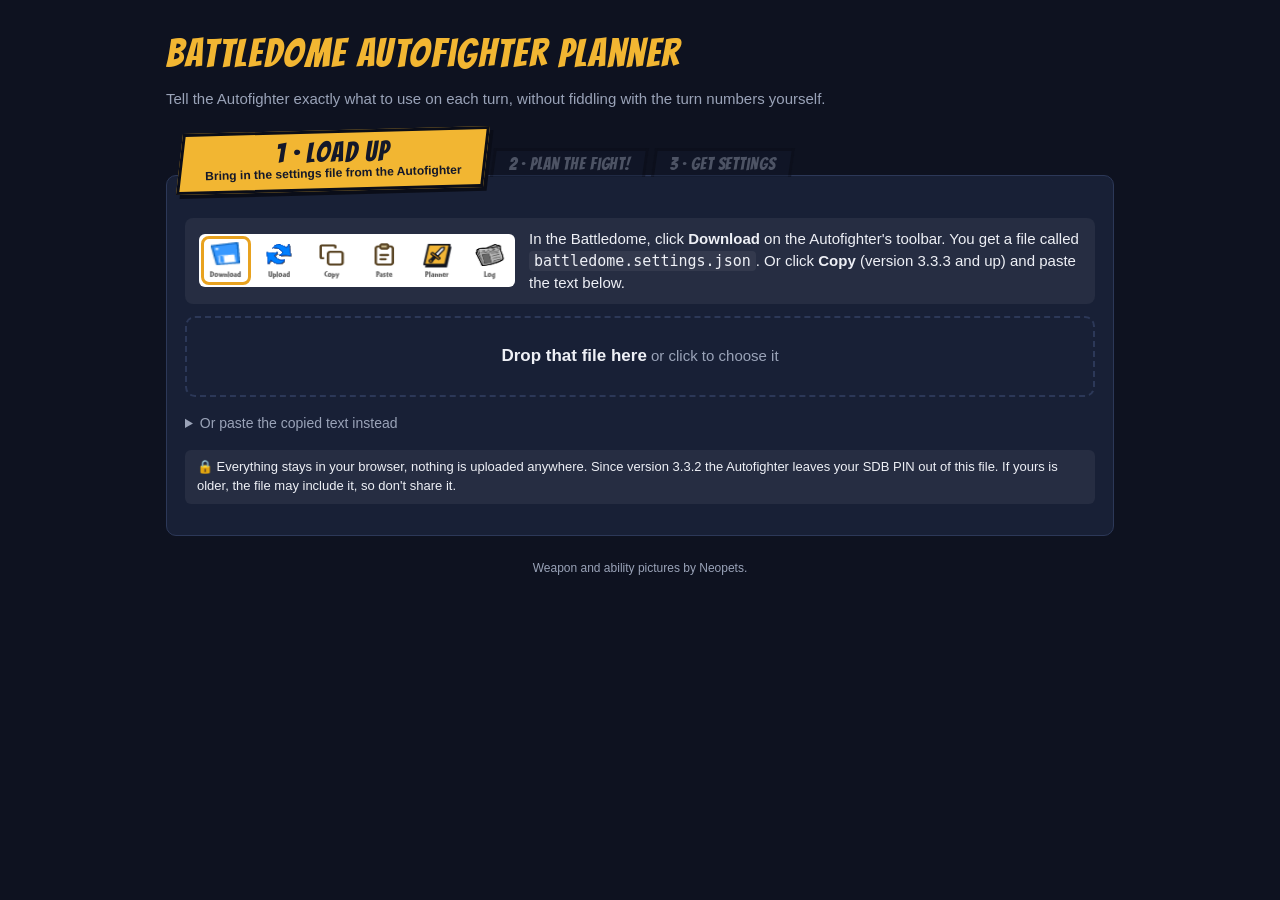
<file: index.html>
<!doctype html>
<html lang="en">
<head>
    <meta charset="utf-8">
    <meta name="viewport" content="width=device-width, initial-scale=1">
    <title>Battledome Autofighter Planner</title>
    <link rel="icon" href="img/icon.svg" type="image/svg+xml">
    <link rel="icon" href="img/icon.png" sizes="32x32">
    <link rel="apple-touch-icon" href="img/apple-touch-icon.png">
    <link rel="preconnect" href="https://fonts.googleapis.com">
    <link rel="preconnect" href="https://fonts.gstatic.com" crossorigin>
    <link rel="stylesheet" href="https://fonts.googleapis.com/css2?family=Bangers&display=swap">
    <link rel="stylesheet" href="css/style.css">
</head>
<body>
    <main>
        <header>
            <h1>Battledome Autofighter Planner</h1>
            <p>Tell the Autofighter exactly what to use on each turn, without fiddling with the turn numbers yourself.</p>
            <nav class="steps" id="stepNav" aria-label="Steps">
                <button type="button" data-step="1"><span>1 · Load up<small>Bring in the settings file from the Autofighter</small></span></button>
                <button type="button" data-step="2" disabled><span>2 · Plan the fight!<small>Change what the Autofighter uses on each round</small></span></button>
                <button type="button" data-step="3" disabled><span>3 · Get settings<small>Upload the new file to the Autofighter</small></span></button>
            </nav>
        </header>

        <section class="card" id="loadSection" data-step="1">
            <div class="toolbar-help">
                <span class="toolbar-shot click-download"><img src="img/toolbar.png" alt="Autofighter toolbar: Download, Upload, Copy, Paste, Planner and Log icons, Download marked" width="316" height="53"><span class="click-ring" aria-hidden="true"></span></span>
                <p>In the Battledome, click <b>Download</b> on the Autofighter's toolbar. You get a file called <code>battledome.settings.json</code>. Or click <b>Copy</b> (version 3.3.3 and up) and paste the text below.</p>
            </div>
            <label id="dropZone" for="settingsFile">
                <b>Drop that file here</b> <span>or click to choose it</span>
                <input type="file" id="settingsFile" accept=".json,application/json" hidden>
            </label>
            <p id="loadError" class="error" hidden></p>
            <div id="sharedNotice"></div>
            <details class="paste">
                <summary>Or paste the copied text instead</summary>
                <textarea id="settingsText" rows="4" placeholder='{"SelectedPreset":"Default", ...}'></textarea>
                <button type="button" id="pasteLoad" class="button secondary">Load</button>
            </details>
            <p class="privacy">🔒 Everything stays in your browser, nothing is uploaded anywhere. Since version 3.3.2 the Autofighter leaves your SDB PIN out of this file. If yours is older, the file may include it, so don't share it.</p>
        </section>

        <section class="card" id="planSection" data-step="2" hidden>
            <div class="presets">
                <span class="presets-label" id="presetsLabel">Presets</span>
                <div id="presetPicker" class="preset-picker" role="radiogroup" aria-labelledby="presetsLabel"></div>
            </div>
            <div id="currentWarnings"></div>
            <div id="sharedPlanNotice"></div>
            <p class="hint">On the left, what the preset does right now. On the right, your plan: it starts as a copy, so just click a slot to change it. The two weapons can go in any order, and the last round repeats once your list runs out.</p>
            <div id="planStrips"></div>
            <div class="row">
                <button type="button" id="resetPlan" class="button secondary">Undo my changes</button>
            </div>
            <label class="check"><input type="checkbox" id="keepBackups" checked> Keep my other weapons and abilities as spares, in case one runs out</label>
            <p class="hint">Assumes every weapon in the preset is equipped to the pet that fights. Weapons and abilities that are used up (once per battle, single use) or cooling down are skipped, like the Autofighter does. Weapons that "may break" break at random, so they always show as usable. Smart healing isn't shown.</p>
            <div class="step-nav">
                <button type="button" class="ko-btn back" data-go="1" title="Back to loading your settings"><span>Back</span></button>
                <div class="step-dots" aria-label="Step 2 of 3"><i></i><i class="on"></i><i></i><span>Step 2 of 3</span></div>
                <button type="button" class="ko-btn go" data-go="3"><span>Ready?<small>get my new settings</small></span></button>
            </div>
        </section>

        <section class="card" id="resultSection" data-step="3" hidden>
            <div id="resultProblems"></div>
            <div class="download-row">
                <button type="button" id="download" class="button big download-button"><svg class="download-icon" viewBox="0 0 24 24" aria-hidden="true"><g class="download-arrow"><path d="M12 3v11"/><path d="M7 10l5 5 5-5"/></g><path class="download-check" d="M6 13l4 4 8-9"/><path d="M4 16v3a2 2 0 0 0 2 2h12a2 2 0 0 0 2-2v-3"/></svg><span>Download new settings</span></button>
                <p id="downloadInfo" class="hint" hidden></p>
                <div class="copy-row">
                    <button type="button" id="copyJson" class="button secondary">Copy as text</button>
                    <button type="button" id="shareLink" class="button secondary">🔗 Copy share link</button>
                </div>
            </div>
            <p id="shareInfo" class="hint" hidden></p>
            <div class="toolbar-help">
                <span class="toolbar-shot click-upload"><img src="img/toolbar.png" alt="Autofighter toolbar: Download, Upload, Copy, Paste, Planner and Log icons, Upload marked" width="316" height="53"><span class="click-ring" aria-hidden="true"></span></span>
                <p>Back in the Battledome, click <b>Upload</b> on the Autofighter's toolbar and pick the file you just downloaded. If you used Copy as text, click <b>Paste</b> instead (version 3.3.3 and up). Only this preset changes, the rest of your settings stay the same.</p>
            </div>
            <details>
                <summary>Show the rows, if you'd rather type them in yourself</summary>
                <div id="resultRows" class="table-wrap"></div>
                <p class="hint">Reload refreshes the page after that weapon is used. Only weapons that change form need it (like Hubrid's Puzzle Box), for anything else it just slows things down.</p>
            </details>
            <details>
                <summary>Show what it will do turn by turn</summary>
                <div id="resultTable" class="table-wrap"></div>
            </details>
            <div class="step-nav">
                <button type="button" class="ko-btn back" data-go="2" title="Back to the plan"><span>Back</span></button>
                <div class="step-dots" aria-label="Step 3 of 3"><i></i><i></i><i class="on"></i><span>Step 3 of 3</span></div>
                <span class="ko-spacer"></span>
            </div>
        </section>
        <footer class="credits">Weapon and ability pictures by Neopets.</footer>
    </main>
    <script src="js/abilities.js"></script>
    <script src="js/weapons.js"></script>
    <script src="js/planner.js"></script>
    <script src="js/app.js"></script>
</body>
</html>
</file>
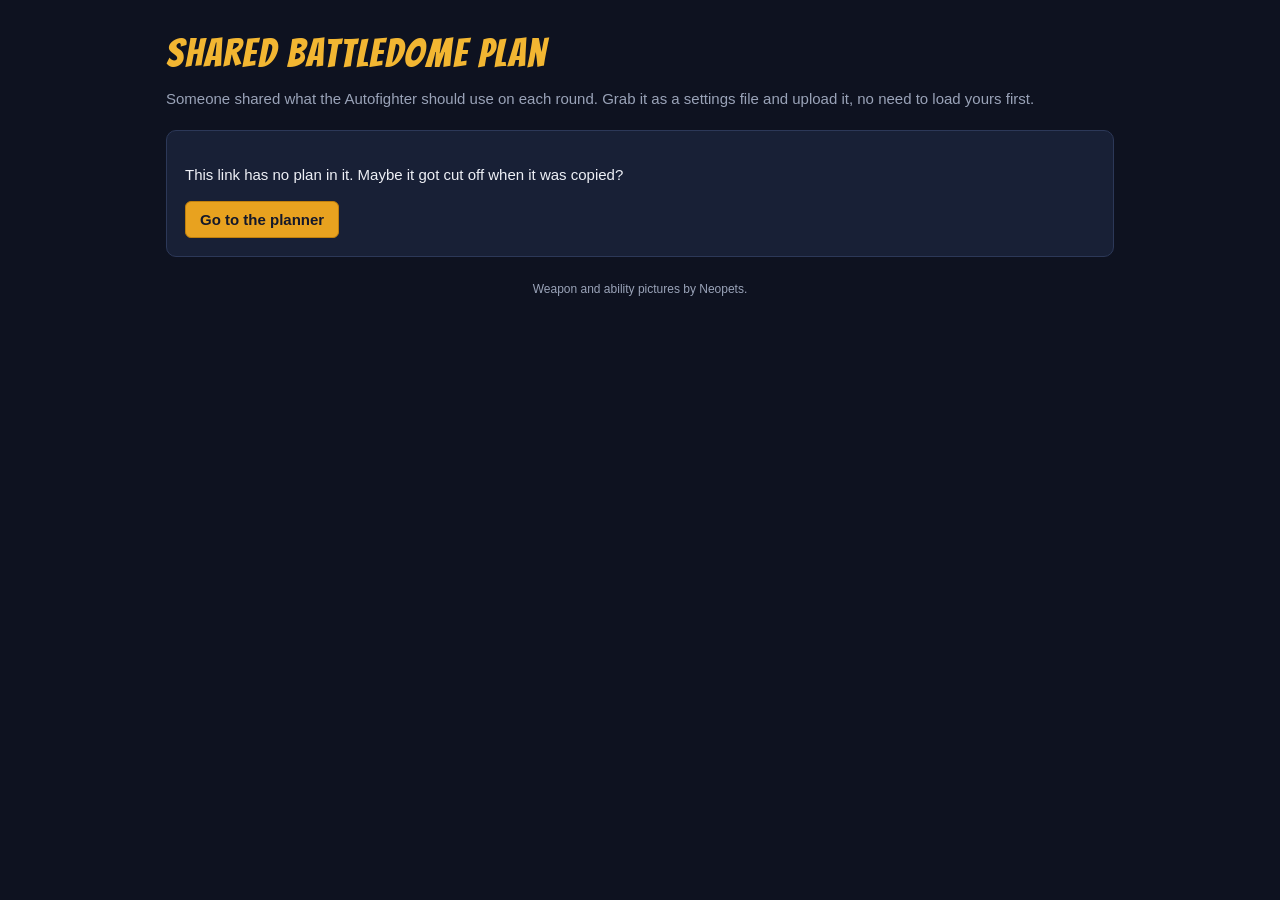
<file: plan.html>
<!doctype html>
<html lang="en">
<head>
    <meta charset="utf-8">
    <meta name="viewport" content="width=device-width, initial-scale=1">
    <title>Shared Battledome Plan</title>
    <link rel="icon" href="img/icon.svg" type="image/svg+xml">
    <link rel="icon" href="img/icon.png" sizes="32x32">
    <link rel="apple-touch-icon" href="img/apple-touch-icon.png">
    <link rel="preconnect" href="https://fonts.googleapis.com">
    <link rel="preconnect" href="https://fonts.gstatic.com" crossorigin>
    <link rel="stylesheet" href="https://fonts.googleapis.com/css2?family=Bangers&display=swap">
    <link rel="stylesheet" href="css/style.css">
</head>
<body>
    <main>
        <header>
            <h1>Shared Battledome Plan</h1>
            <p>Someone shared what the Autofighter should use on each round. Grab it as a settings file and upload it, no need to load yours first.</p>
        </header>

        <section class="card" id="sharedSection" hidden>
            <div id="sharedRounds" class="shared-rounds"></div>
            <div id="sharedProblems"></div>

            <div class="presets">
                <span class="presets-label" id="presetsLabel">Save it into</span>
                <div id="presetPicker" class="preset-picker" role="radiogroup" aria-labelledby="presetsLabel"></div>
            </div>

            <div class="download-row">
                <button type="button" id="download" class="button big download-button"><svg class="download-icon" viewBox="0 0 24 24" aria-hidden="true"><g class="download-arrow"><path d="M12 3v11"/><path d="M7 10l5 5 5-5"/></g><path class="download-check" d="M6 13l4 4 8-9"/><path d="M4 16v3a2 2 0 0 0 2 2h12a2 2 0 0 0 2-2v-3"/></svg><span>Download settings</span></button>
                <p id="downloadInfo" class="hint" hidden></p>
                <div class="copy-row">
                    <button type="button" id="copyJson" class="button secondary">Copy as text</button>
                    <a id="openPlanner" class="button secondary" href="index.html">✏️ Open in the planner</a>
                </div>
            </div>
            <div class="toolbar-help">
                <span class="toolbar-shot click-upload"><img src="img/toolbar.png" alt="Autofighter toolbar: Download, Upload, Copy, Paste, Planner and Log icons, Upload marked" width="316" height="53"><span class="click-ring" aria-hidden="true"></span></span>
                <p>In the Battledome, click <b>Upload</b> on the Autofighter's toolbar and pick the file you just downloaded. If you used Copy as text, click <b>Paste</b> instead (version 3.3.3 and up). Only the preset you chose changes, the rest of your settings stay the same.</p>
            </div>
            <p class="hint">Want to change something, or keep your own weapons and abilities as spares in case one runs out? Open it in the planner and load your settings there.</p>
        </section>

        <section class="card" id="missingSection" hidden>
            <p>This link has no plan in it. Maybe it got cut off when it was copied?</p>
            <a class="button" href="index.html">Go to the planner</a>
        </section>

        <footer class="credits">Weapon and ability pictures by Neopets.</footer>
    </main>
    <script src="js/abilities.js"></script>
    <script src="js/weapons.js"></script>
    <script src="js/planner.js"></script>
    <script src="js/shared.js"></script>
</body>
</html>
</file>
<file: css/style.css>
:root {
    color-scheme: dark;
    --text: #eef0f6;
    --muted: #9aa3b8;
    --border: #2c3858;
    --focus: #f2b632;
    --page: #0e1220;
    --card: #182036;
    --soft: rgba(255, 255, 255, 0.06);
    --accent: #e8a21f;
    --accent-dark: #c07f0c;
    --accent-soft: rgba(242, 182, 50, 0.1);
    --on-accent: #14182a;
    --gold: #f2b632;
    --gold-soft: rgba(242, 182, 50, 0.12);
    --success: #5fd38d;
    --success-soft: rgba(95, 211, 141, 0.14);
    --red: #ff6b6b;
    --red-soft: rgba(255, 107, 107, 0.14);
    --amber-soft: rgba(242, 182, 50, 0.14);
    --font-head: "Bangers", "Impact", sans-serif;
}

* { box-sizing: border-box; }

body {
    margin: 0;
    background: var(--page);
    color: var(--text);
    font-family: "Trebuchet MS", "Arial", sans-serif;
    font-size: 15px;
    line-height: 1.45;
}

main {
    max-width: 980px;
    margin: 0 auto;
    padding: 24px 16px 48px;
}

h1, h2 { font-family: var(--font-head); font-weight: normal; letter-spacing: 0.04em; }
h1 { margin: 0 0 6px; font-size: 40px; color: var(--gold); }
h2 { margin: 0 0 10px; font-size: 24px; }
h3 { margin: 18px 0 6px; font-size: 16px; }
header p { margin: 0 0 20px; color: var(--muted); }
code { background: var(--soft); padding: 1px 5px; border-radius: 4px; }

.card {
    background: var(--card);
    border: 1px solid var(--border);
    border-radius: 10px;
    padding: 18px;
    margin-bottom: 18px;
}

.hint { color: var(--muted); font-size: 13px; margin: 4px 0 10px; }
.privacy { font-size: 13px; background: var(--soft); border-radius: 6px; padding: 8px 12px; }
.error { color: var(--red); font-weight: bold; }

.row { display: flex; flex-wrap: wrap; gap: 8px; align-items: center; margin: 10px 0; }
.check { display: flex; gap: 6px; align-items: center; font-size: 14px; margin-top: 8px; }

.button {
    display: inline-block;
    border: 1px solid var(--accent-dark);
    background: var(--accent);
    color: var(--on-accent);
    font: inherit;
    font-weight: bold;
    padding: 7px 14px;
    border-radius: 6px;
    cursor: pointer;
}
.button:hover { background: var(--accent-dark); }
.button.secondary { background: transparent; color: var(--text); border-color: var(--border); }
.button.secondary:hover { background: var(--soft); }

input[type="text"], select, textarea {
    font: inherit;
    color: var(--text);
    background: var(--card);
    padding: 6px 10px;
    border: 1px solid var(--border);
    border-radius: 6px;
    outline: none;
    box-shadow: inset 0 1px 3px rgba(0, 0, 0, 0.08);
}
input[type="text"]:focus, select:focus, textarea:focus { border-color: var(--focus); }
textarea { width: 100%; font-family: monospace; font-size: 12px; margin-bottom: 8px; }
select { max-width: 100%; }

.table-wrap { overflow-x: auto; }
table { border-collapse: collapse; width: 100%; font-size: 14px; }
th, td { border-bottom: 1px solid var(--border); padding: 6px 8px; text-align: left; vertical-align: middle; }
th { font-size: 12px; text-transform: uppercase; letter-spacing: 0.04em; color: var(--muted); }
td input[type="text"] { width: 100%; min-width: 150px; }
td.turn { font-weight: bold; white-space: nowrap; width: 1%; }

.empty { color: var(--muted); font-style: italic; }

tr.ok td.turn::after { content: " ✓"; color: var(--success); }
tr.bad { background: var(--red-soft); }
tr.bad td.turn::after { content: " ✗"; color: var(--red); }
tr.every td { border-top: 2px solid var(--border); }

.notice { background: var(--amber-soft); border-radius: 6px; padding: 8px 12px; margin: 6px 0; font-size: 14px; }
.notice.bad { background: var(--red-soft); }
.notice.good { background: var(--success-soft); }

.step-nav { display: flex; justify-content: space-between; flex-wrap: wrap; gap: 8px; margin-top: 18px; }

h2 { display: flex; align-items: center; gap: 10px; }
.num { display: inline-grid; place-items: center; width: 28px; height: 28px; border-radius: 50%; background: var(--accent); color: var(--on-accent); font-size: 15px; font-family: var(--font-head); letter-spacing: 0.04em; flex: none; }

.toolbar-help { display: flex; gap: 14px; align-items: center; background: var(--soft); border-radius: 8px; padding: 10px 14px; margin: 10px 0; }
.toolbar-help img { flex: none; display: block; background: #fff; border-radius: 6px; padding: 4px; }
/* A pulsing ring over the icon to click; the image has 4px padding, icons centered at 23px and 78px */
.toolbar-shot { position: relative; flex: none; display: block; }
.click-ring { position: absolute; top: 2px; bottom: 2px; width: 50px; box-sizing: border-box; border: 3px solid var(--accent); border-radius: 8px; pointer-events: none; animation: click-pulse 1.4s ease-in-out infinite; }
.click-download .click-ring { left: 2px; }
.click-upload .click-ring { left: 57px; }
@keyframes click-pulse { 0%, 100% { box-shadow: 0 0 0 0 rgba(232, 162, 31, 0.7); } 50% { box-shadow: 0 0 0 6px rgba(232, 162, 31, 0); } }
@media (prefers-reduced-motion: reduce) { .click-ring { animation: none; } }
.toolbar-help p { margin: 0; }
@media (max-width: 520px) { .toolbar-help { flex-direction: column; align-items: flex-start; } }

#dropZone { display: block; text-align: center; border: 2px dashed var(--border); border-radius: 10px; padding: 26px 16px; cursor: pointer; margin: 12px 0; color: var(--muted); }
#dropZone b { color: var(--text); font-size: 17px; }
#dropZone:hover, #dropZone.over { border-color: var(--accent); background: var(--accent-soft); }
#dropZone.loaded { border-style: solid; border-color: var(--accent); background: var(--accent-soft); }

details { margin: 10px 0; }
summary { cursor: pointer; font-weight: bold; padding: 4px 0; }
details.paste summary { font-weight: normal; color: var(--muted); font-size: 14px; }

.tag { display: inline-block; font-size: 11px; border-radius: 4px; padding: 0 5px; margin-top: 2px; color: var(--muted); background: var(--soft); }
.tag.reload { margin-left: 4px; color: var(--text); background: var(--amber-soft); }
/* One line per mark, marks lined up in their own column */
.legend { display: grid; grid-template-columns: auto 1fr; gap: 6px 10px; align-items: center; margin: 12px 0 14px; font-size: 13px; color: var(--muted); }
.legend > span { display: contents; }
.legend .turn-mark { justify-self: center; }
td.pick-turn { width: 1%; white-space: nowrap; text-align: center; }
.turn-mark { display: inline-block; font-size: 12px; font-weight: bold; border-radius: 4px; padding: 1px 6px; }
.turn-mark.reserved { color: var(--gold); background: var(--gold-soft); }
.turn-mark.filler { color: var(--muted); font-weight: normal; }
.turn-mark.borrowed { color: var(--red); background: var(--red-soft); }

td.status { font-size: 18px; font-weight: bold; text-align: center; width: 1%; }
td.status.ok { color: var(--success); }
td.status.bad { color: var(--red); }

.button.big { font-size: 17px; padding: 10px 20px; }
.button:disabled { opacity: 0.45; cursor: default; }

/* ---------- copy of the Autofighter's Abilities and weapons tab ---------- */
.af-panel { display: flex; gap: 4px; padding: 12px; background: #f8f7fb; border-radius: 8px; overflow-x: auto; color: #333; font-size: 13px; margin-top: 8px; }
.af-column { background: #f5f2ec; padding: 10px; border-radius: 8px 8px 0 0; display: flex; flex-direction: column; gap: 4px; }
.af-column:nth-child(odd) { flex: 1; }
.af-header { display: flex; justify-content: space-between; gap: 14px; font-family: "Cafeteria", "Arial Black", "Arial Bold", sans-serif; font-weight: bold; padding-bottom: 6px; margin-bottom: 4px; border-bottom: 2px solid #b0a898; }
.af-row { display: flex; align-items: center; gap: 4px; }
.af-index { color: #999; font-size: 11px; min-width: 18px; text-align: right; }
.af-panel input[type="text"] { flex: 1; min-width: 120px; padding: 3px 6px; border: 1px solid #ccc; border-radius: 4px; font: inherit; font-size: 12px; background: #fff; color: #333; box-shadow: none; }
.af-panel input.af-turn { flex: none; width: 45px; min-width: 0; text-align: center; }
.af-panel input[type="text"]::placeholder { color: #aaa; }
.af-panel input[type="checkbox"] { margin: 0 0 0 4px; cursor: pointer; }
.af-panel input[type="checkbox"]:disabled { cursor: default; }

/* ---------- weapon and ability pictures ---------- */
.pick { display: inline-flex; align-items: center; gap: 6px; }
.item-picture { width: 28px; height: 28px; border-radius: 4px; flex: none; object-fit: contain; }
.item-field { display: flex; align-items: center; gap: 6px; }
td .item-field select { flex: 1; width: 100%; min-width: 150px; }
.item-field.bad input[type="text"], .item-field.bad select { border-color: var(--red); background: var(--red-soft); }
.item-slot { width: 28px; height: 28px; flex: none; display: grid; place-items: center; border-radius: 5px; background: var(--soft); }
.tag.limit { margin-left: 4px; color: var(--text); background: rgba(140, 160, 255, 0.16); }
.credits { margin-top: 24px; font-size: 12px; color: var(--muted); text-align: center; }
.credits a { color: var(--gold); }
.notice.fixable { display: flex; align-items: center; justify-content: space-between; gap: 12px; }
.button.fix { flex: none; padding: 4px 12px; font-size: 13px; }

/* Item slots look like the arena's: a framed square per item, with a corner badge
   (sword for weapons, green dot for abilities) and the name box under it */
#planTable td { vertical-align: top; }
#planTable td.turn, #planTable td.status { vertical-align: middle; }
#planTable .item-field { flex-direction: column; align-items: stretch; gap: 8px; }
.item-slot.arena { position: relative; width: 72px; height: 72px; margin: 4px auto 0; border-radius: 3px; background: #fff; border: 3px solid #2f6fd6; box-shadow: 0 0 0 1px #13306b, inset 0 0 0 1px #9cc0f5; }
.item-slot.arena .item-picture { width: 60px; height: 60px; border-radius: 0; }
.item-slot.arena::after { content: ''; position: absolute; top: -9px; right: -9px; width: 18px; height: 18px; border-radius: 50%; border: 1px solid #555; display: grid; place-items: center; font-size: 11px; line-height: 1; }
.item-slot.arena.weapon::after { content: '🗡'; background: #f4f4f4; }
.item-slot.arena.ability::after { background: radial-gradient(circle at 35% 35%, #9cf09c, #2e9e48); border-color: #1d6b30; }
#planTable .item-field.bad .item-slot { border-color: var(--red); }

/* What the preset does: one arena slot per item, name and marks under it */
td.pick-cell { text-align: center; vertical-align: top; padding-top: 12px; }
td.pick-cell .item-slot.arena { display: grid; margin: 0 auto 6px; }
.pick-name { display: block; font-weight: 600; }
.pick-tags { display: flex; flex-wrap: wrap; justify-content: center; gap: 4px; margin-top: 3px; }
.pick-tags .tag { margin: 0; }
td.pick-cell .empty { display: block; }
.item-slot.arena:empty { opacity: 0.35; }
#currentTable th:not(:first-child), #resultTable th:not(:first-child), #planTable th { text-align: center; }

/* ---------- comic look ---------- */

/* Back / Fight! at the bottom of a step: slanted like the step banners, dots in the middle */
.step-nav { align-items: center; }
.ko-btn { font-family: var(--font-head); font-size: 26px; letter-spacing: 0.06em; border: 3px solid #0a0d18; padding: 6px 24px; cursor: pointer; box-shadow: 4px 4px 0 #0a0d18; transform: skewX(-8deg); transition: transform 0.1s, box-shadow 0.1s; }
.ko-btn > span { display: inline-block; transform: skewX(8deg); }
.ko-btn.go { background: var(--gold); color: var(--on-accent); }
.ko-btn small { display: block; font-family: "Trebuchet MS", Arial, sans-serif; font-size: 12px; font-weight: bold; letter-spacing: 0; line-height: 1.1; margin-bottom: 2px; }
.ko-btn.back { background: var(--card); color: var(--muted); font-size: 18px; padding: 6px 18px; }
.ko-btn:hover { box-shadow: 6px 6px 0 #0a0d18; transform: skewX(-8deg) translate(-1px, -1px); }
.ko-btn.back:hover { color: var(--text); }
.ko-btn:focus-visible { outline: 3px solid var(--focus); outline-offset: 3px; }
.ko-spacer { width: 90px; }
.step-dots { display: flex; gap: 6px; align-items: center; font-family: var(--font-head); color: var(--muted); letter-spacing: 0.05em; }
.step-dots i { width: 12px; height: 12px; border-radius: 50%; border: 2px solid var(--border); }
.step-dots i.on { background: var(--gold); border-color: var(--gold); }
.step-dots span { margin-left: 6px; }
@media (max-width: 420px) { .step-dots span, .ko-spacer { display: none; } }

.slot { position: relative; display: grid; place-items: center; width: 48px; height: 48px; padding: 0; flex: none; border-radius: 6px; border: 2px solid #3b5bb5; background: #fff; font: inherit; color: var(--on-accent); }
.slot.ability { border-color: #7a4fd0; background: #2a2147; }
.slot.empty { background: var(--soft); border-style: dashed; border-color: var(--border); }
.slot .item-picture { width: 100%; height: 100%; border-radius: 4px; }
.slot.ability .item-picture { object-fit: cover; }
.slot .unknown { font-family: var(--font-head); font-size: 22px; color: var(--muted); }
.slot .tag { position: absolute; bottom: -8px; left: 50%; transform: translateX(-50%); margin: 0; font-size: 9px; white-space: nowrap; background: var(--on-accent); border: 1px solid var(--border); border-radius: 10px; padding: 0 4px; color: var(--muted); }
button.slot { cursor: pointer; }
button.slot:hover { outline: 2px solid var(--gold); outline-offset: 2px; }
button.slot:focus-visible { outline: 3px solid var(--focus); outline-offset: 2px; }

/* One line per round: the preset now, an arrow, the plan */
.strips { display: grid; grid-template-columns: auto 26px minmax(0, 1fr); gap: 20px 8px; align-items: start; margin: 18px 0 10px; }
.strip-head { font-family: var(--font-head); font-size: 22px; letter-spacing: 0.05em; }
.strip-head.now { color: var(--muted); text-align: center; }
.strip-head.plan { color: var(--gold); }
.now-strip { display: flex; gap: 6px; padding: 8px; margin-top: 14px; background: #121a2d; border: 2px solid #0a0d18; border-radius: 4px; opacity: 0.7; }
.now-strip .slot { width: 44px; height: 44px; border-width: 1px; border-radius: 5px; }
.strip-arrow { text-align: center; color: var(--gold); font-family: var(--font-head); font-size: 22px; margin-top: 24px; }

.plan-panel { position: relative; background: var(--card); border: 3px solid #0a0d18; outline: 1px solid var(--border); border-radius: 4px; padding: 20px 12px 10px; box-shadow: 4px 4px 0 #0a0d18; }
.plan-panel.final { background: repeating-linear-gradient(-45deg, var(--card), var(--card) 10px, #1b2440 10px, #1b2440 20px); }
.plan-panel.add { display: block; width: 100%; padding: 10px; border-style: dashed; box-shadow: none; color: var(--gold); font-family: var(--font-head); font-size: 20px; letter-spacing: 0.05em; cursor: pointer; }
.plan-panel.add:hover { background: var(--gold-soft); }
.burst { position: absolute; top: -13px; left: -8px; font-family: var(--font-head); font-size: 17px; letter-spacing: 0.04em; background: var(--gold); color: var(--on-accent); padding: 1px 10px; transform: rotate(-5deg); border: 2px solid #0a0d18; }
.stamp { position: absolute; top: -12px; right: 26px; font-family: var(--font-head); font-size: 14px; letter-spacing: 0.04em; padding: 1px 9px; transform: rotate(4deg); border: 2px solid; }
.stamp:empty { display: none; }
.stamp.same { background: #14211a; color: var(--success); }
.stamp.changed { background: #2a2410; color: var(--gold); }
.stamp.bad { background: #3a1518; color: var(--red); }
.panel-remove { position: absolute; top: 4px; right: 6px; background: none; border: 0; color: var(--muted); font-size: 18px; line-height: 1; cursor: pointer; padding: 2px 4px; }
.panel-remove:hover { color: var(--red); }
.plan-slots { display: flex; gap: 10px; }
.plan-field { display: flex; flex-direction: column; align-items: center; gap: 4px; width: 33%; min-width: 0; }
.plan-name { font-size: 12px; text-align: center; line-height: 1.2; overflow-wrap: anywhere; }
.plan-name.empty { color: var(--muted); font-style: italic; }
.plan-field.problem .slot { outline: 3px solid var(--red); outline-offset: 2px; }
.plan-field.problem .plan-name { color: var(--red); }
.slot.editing { outline: 3px solid var(--gold) !important; outline-offset: 2px; }
.plan-say { font-size: 12px; color: var(--muted); text-align: center; margin-top: 6px; }
.plan-say:empty { display: none; }
.plan-say.bad { color: var(--red); }

/* The picker that opens under a slot */
.picker { position: absolute; z-index: 5; top: calc(100% - 4px); width: 320px; max-width: calc(100vw - 40px); background: #10172a; border: 2px solid var(--gold); border-radius: 6px; padding: 10px; box-shadow: 5px 5px 0 #0a0d18; }
.picker::before { content: ""; position: absolute; top: -9px; left: var(--arrow, 26px); border: 8px solid transparent; border-top: 0; border-bottom-color: var(--gold); }
.picker-head { display: flex; justify-content: space-between; align-items: center; font-family: var(--font-head); font-size: 17px; letter-spacing: 0.04em; color: var(--gold); margin-bottom: 6px; }
.picker-close { background: none; border: 0; color: var(--muted); font-size: 20px; line-height: 1; cursor: pointer; }
.picker input[type="text"] { width: 100%; font-size: 13px; padding: 5px 8px; }
.picker-results { max-height: 260px; overflow-y: auto; padding: 2px 2px 4px; }
.picker-label { font-size: 11px; color: var(--muted); margin: 10px 0 6px; text-transform: uppercase; letter-spacing: 0.06em; }
.picker-grid { display: grid; grid-template-columns: repeat(6, 1fr); gap: 8px 6px; margin-top: 8px; }
.picker-grid .slot { width: 100%; height: auto; aspect-ratio: 1; border-width: 1px; }
.picker-grid .slot.picked { outline: 3px solid var(--gold); outline-offset: 1px; }
.picker-note { font-size: 12px; color: var(--muted); margin: 8px 0 0; }
.picker-clear { display: block; margin-top: 10px; background: none; border: 1px dashed var(--border); color: var(--muted); border-radius: 6px; padding: 4px 10px; font: inherit; font-size: 12px; cursor: pointer; width: 100%; }
.picker-clear:hover { color: var(--text); border-color: var(--muted); }

@media (max-width: 640px) {
    .strips { grid-template-columns: 1fr; gap: 4px; }
    .strips > div:empty, .strip-head.now { display: none; }
    .strip-arrow { transform: rotate(90deg); margin: 0; }
    .now-strip { justify-content: center; align-items: center; }
    .now-strip::before { content: "Now"; font-family: var(--font-head); font-size: 16px; letter-spacing: 0.05em; color: var(--muted); margin-right: 6px; }
    .plan-panel { margin: 8px 0 14px; }
    .picker { left: 0 !important; width: 100%; max-width: none; }
}

/* Steps glued to the top edge of the card: the current one is a big gold banner that is the
   card's title, the others small dark tabs (✓ once done) to jump back and forth */
.steps { display: flex; align-items: flex-end; gap: 6px; padding: 0 14px; margin-top: 8px; position: relative; z-index: 1; }
.steps button { font-family: var(--font-head); letter-spacing: 0.05em; border: 3px solid #0a0d18; transform: skewX(-8deg); cursor: pointer; font-size: 17px; background: #131a2e; color: var(--muted); padding: 4px 14px; margin-bottom: -2px; border-bottom: 0; }
.steps button > span { display: inline-block; transform: skewX(8deg); }
.steps button small { display: none; }
.steps button:hover:not(:disabled):not(.active) { color: var(--text); }
.steps button:disabled { opacity: 0.45; cursor: default; }
.steps button.done:not(.active) > span::before { content: "✓ "; color: var(--gold); }
.steps button.active { font-size: 28px; background: var(--gold); color: var(--on-accent); padding: 4px 22px 6px; border-bottom: 3px solid #0a0d18; box-shadow: 4px 4px 0 #0a0d18; margin-bottom: -16px; transform: skewX(-8deg) rotate(-1.5deg); cursor: default; }
.steps button.active small { display: block; font-family: "Trebuchet MS", Arial, sans-serif; font-size: 12px; font-weight: bold; letter-spacing: 0; line-height: 1.1; }
.steps + section, main > section[data-step] { padding-top: 32px; }
@media (max-width: 640px) {
    .steps { flex-wrap: wrap; padding: 0 4px; }
    .steps button.active { order: -1; width: 100%; margin-bottom: 4px; transform: skewX(-6deg); }
    .steps button { margin-bottom: 0; border-bottom: 3px solid #0a0d18; }
    main > section[data-step] { padding-top: 18px; }
}

/* Presets: one slanted button each, the picked one gold */
.presets { display: flex; align-items: center; gap: 12px; flex-wrap: wrap; margin: 0 0 12px; }
.presets-label { font-family: var(--font-head); font-size: 20px; letter-spacing: 0.05em; color: var(--muted); }
.preset-picker { display: flex; gap: 8px; flex-wrap: wrap; }
.preset-chip { font-family: var(--font-head); font-size: 19px; letter-spacing: 0.05em; line-height: 1.1; text-align: left; background: #131a2e; color: var(--muted); border: 3px solid #0a0d18; padding: 4px 16px; cursor: pointer; transform: skewX(-8deg); box-shadow: 3px 3px 0 #0a0d18; transition: transform 0.1s, box-shadow 0.1s; }
.preset-chip > span { display: inline-block; transform: skewX(8deg); }
.preset-chip small { display: block; font-family: "Trebuchet MS", Arial, sans-serif; font-size: 11px; letter-spacing: 0; opacity: 0.85; }
.preset-chip:hover:not(.active) { color: var(--text); box-shadow: 5px 5px 0 #0a0d18; transform: skewX(-8deg) translate(-1px, -1px); }
.preset-chip.active { background: var(--gold); color: var(--on-accent); cursor: default; }
.preset-chip:focus-visible { outline: 3px solid var(--focus); outline-offset: 3px; }

/* Download button: an arrow that keeps dropping into the tray, a check once the file is saved */
.download-button { display: inline-flex; align-items: center; gap: 10px; }
.download-icon { width: 24px; height: 24px; flex: none; fill: none; stroke: currentColor; stroke-width: 2.6; stroke-linecap: round; stroke-linejoin: round; overflow: visible; }
.download-button:hover:not(:disabled) .download-arrow { animation-duration: 0.8s; }
.download-button:disabled .download-arrow { animation: none; }
.download-check { opacity: 0; }
.download-button.saved .download-arrow { animation: none; opacity: 0; }
@media (prefers-reduced-motion: reduce) { .download-arrow, .download-button.saved .download-check { animation: none; } }

/* Download first and big, the copy options small under it */
.download-row { display: flex; flex-direction: column; align-items: center; gap: 10px; margin: 18px 0 14px; }
.button.download-button { font-size: 22px; padding: 14px 34px; gap: 14px; border-width: 3px; border-color: #0a0d18; box-shadow: 4px 4px 0 #0a0d18; }
.button.download-button .download-icon { width: 32px; height: 32px; }
.copy-row { display: flex; gap: 8px; flex-wrap: wrap; justify-content: center; }
.copy-row .button { font-size: 13px; padding: 5px 12px; }
#shareInfo, #downloadInfo { text-align: center; }
#downloadInfo { margin: 0; }

/* Shared plan page: the round cards stacked, read-only */
.shared-rounds { display: grid; gap: 26px; margin: 18px 0; }
a.button { display: inline-block; text-decoration: none; }
</file>
